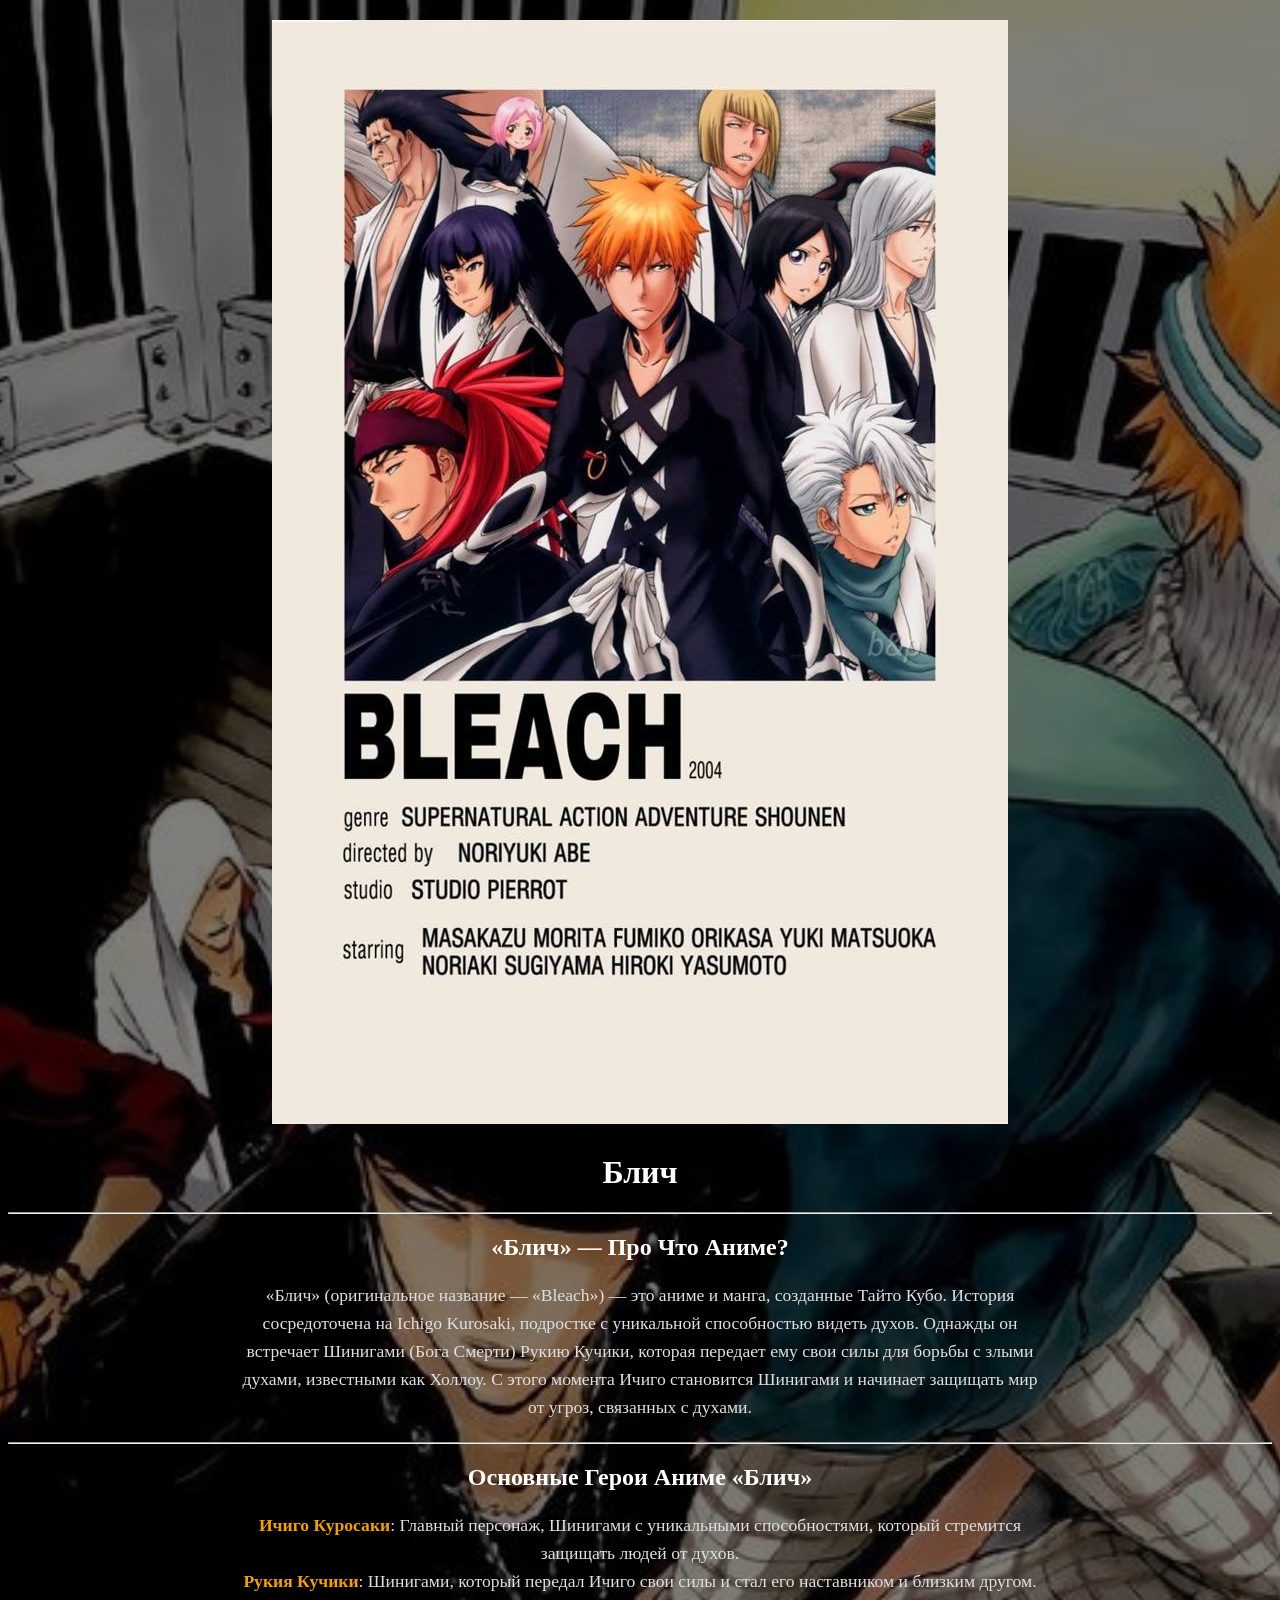
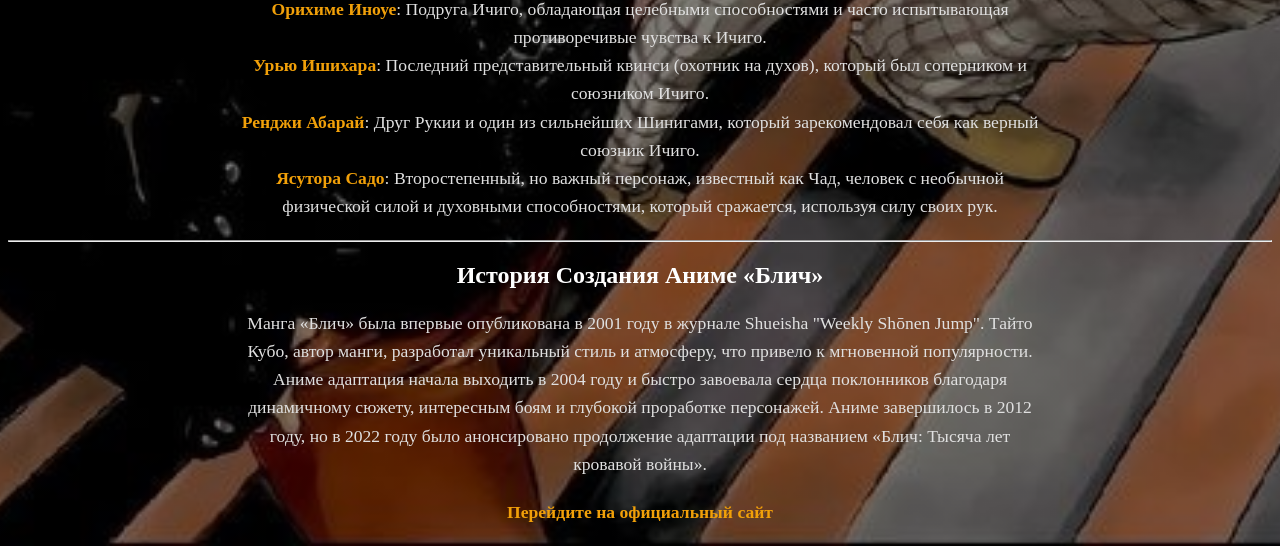
<file: index.html>
<!DOCTYPE html>

<html>

<head>
  <meta charset="UTF-8">
  <meta name="viewport" content="width=device-width, initial-scale=1.0">
  <title>Bleach</title>
  <link rel="stylesheet" href="style.css">
</head>

<body>
  <p>
    <img src="image_on_the_top.jpg" alt="image_on_the_top">
  </p>
  <h1>Блич</h1>
  <hr>
  <h2>«Блич» — Про Что Аниме?</h2>
  <p>«Блич» (оригинальное название — «Bleach») — это аниме и манга, созданные Тайто Кубо. История сосредоточена на
    Ichigo Kurosaki, подростке с уникальной способностью видеть духов. Однажды он встречает Шинигами (Бога Смерти) Рукию
    Кучики, которая передает ему свои силы для борьбы с злыми духами, известными как Холлоу. С этого момента Ичиго
    становится Шинигами и начинает защищать мир от угроз, связанных с духами.</p>
    <hr>
  <h2>Основные Герои Аниме «Блич»</h2>

  <p><b><a href="ichigo.html">Ичиго Куросаки</a></b>: Главный персонаж, Шинигами с уникальными способностями, который
    стремится защищать людей от духов.<br>

    <b><a href="rukia.html">Рукия Кучики</a></b>: Шинигами, который передал Ичиго свои силы и стал его наставником и
    близким другом.<br>

    <b><a href="orihime.html">Орихиме Иноуе</a></b>: Подруга Ичиго, обладающая целебными способностями и часто
    испытывающая противоречивые чувства к Ичиго.<br>

    <b><a href="uryu.html">Урью Ишихара</a></b>: Последний представительный квинси (охотник на духов), который был
    соперником и союзником Ичиго.<br>

    <b><a href="renji.html">Ренджи Абарай</a></b>: Друг Рукии и один из сильнейших Шинигами, который зарекомендовал себя
    как верный союзник Ичиго.<br>

    <b><a href="yasutora.html">Ясутора Садо</a></b>: Второстепенный, но важный персонаж, известный как Чад, человек с
    необычной физической силой и духовными способностями, который сражается, используя силу своих рук.<br>
  </p>
  <hr>
  <h2>История Создания Аниме «Блич»</h2>
  <p>
    Манга «Блич» была впервые опубликована в 2001 году в журнале Shueisha "Weekly Shōnen Jump". Тайто Кубо, автор манги,
    разработал уникальный стиль и атмосферу, что привело к мгновенной популярности. Аниме адаптация начала выходить в
    2004 году и быстро завоевала сердца поклонников благодаря динамичному сюжету, интересным боям и глубокой проработке
    персонажей. Аниме завершилось в 2012 году, но в 2022 году было анонсировано продолжение адаптации под названием
    «Блич: Тысяча лет кровавой войны».
  </p>
  <p>
    <b>
      <a href="https://bleach-jut-su.ru/" target="_blank">
        Перейдите на официальный сайт
      </a>
    </b>
  </p>
</body>

</html>
</file>
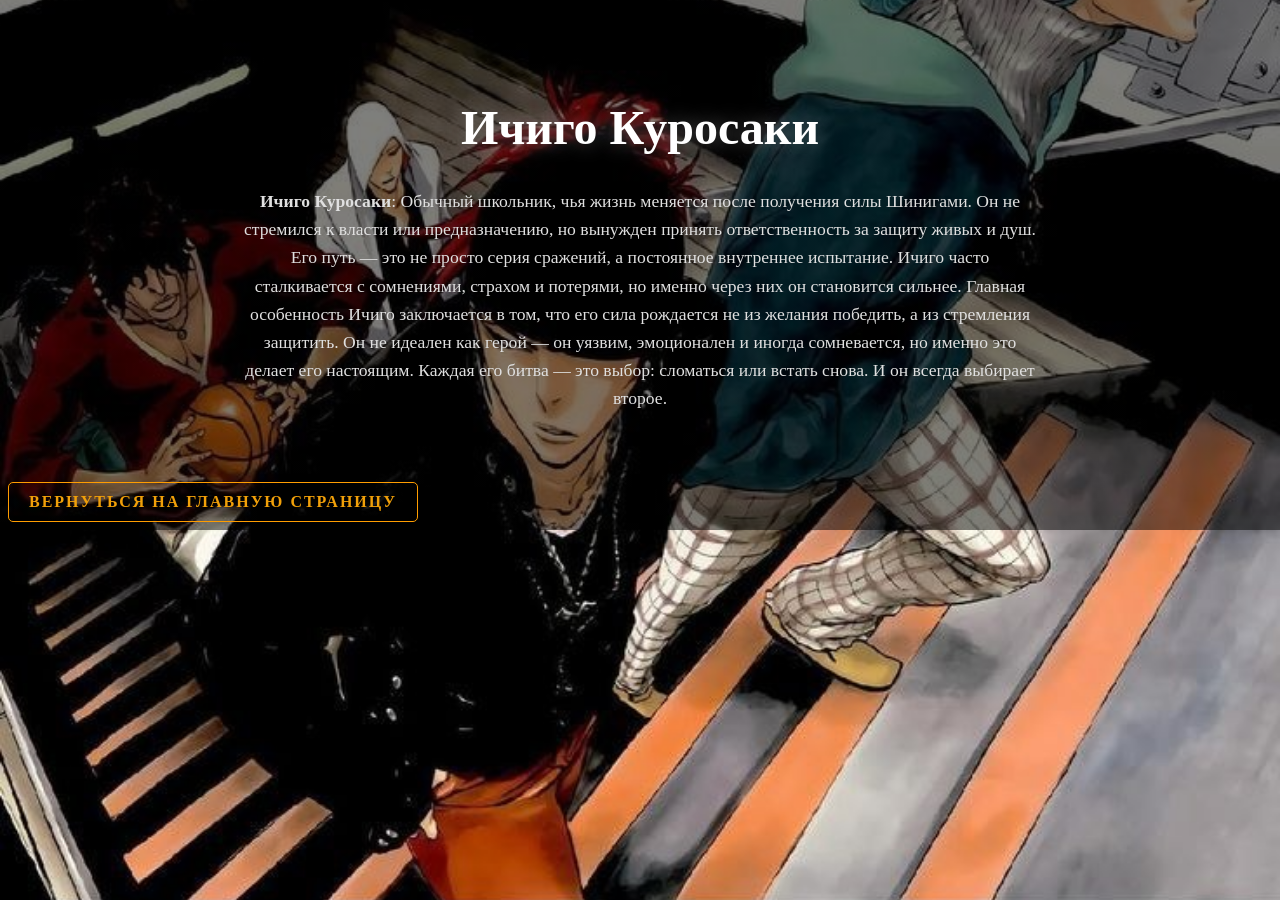
<file: ichigo.html>
<!DOCTYPE html>
<html>

<head>
    <meta charset="UTF-8">
    <meta name="viewport" content="width=device-width, initial-scale=1.0">
    <title>Ичиго Куросаки - Bleach</title>
    <link rel="stylesheet" href="style.css">
</head>

<body>
    <h1 class="character-title">Ичиго Куросаки</h1>
    <p><b>Ичиго Куросаки</b>: Обычный школьник, чья жизнь меняется после получения силы Шинигами. Он не стремился к
        власти или предназначению, но вынужден принять ответственность за защиту живых и душ.

        Его путь — это не просто серия сражений, а постоянное внутреннее испытание. Ичиго часто сталкивается с
        сомнениями, страхом и потерями, но именно через них он становится сильнее.

        Главная особенность Ичиго заключается в том, что его сила рождается не из желания победить, а из стремления
        защитить. Он не идеален как герой — он уязвим, эмоционален и иногда сомневается, но именно это делает его
        настоящим.

        Каждая его битва — это выбор: сломаться или встать снова. И он всегда выбирает второе.
    </p>
    <a href="index.html" class="back-link">Вернуться на главную страницу</a>
</body>

</html>
</file>
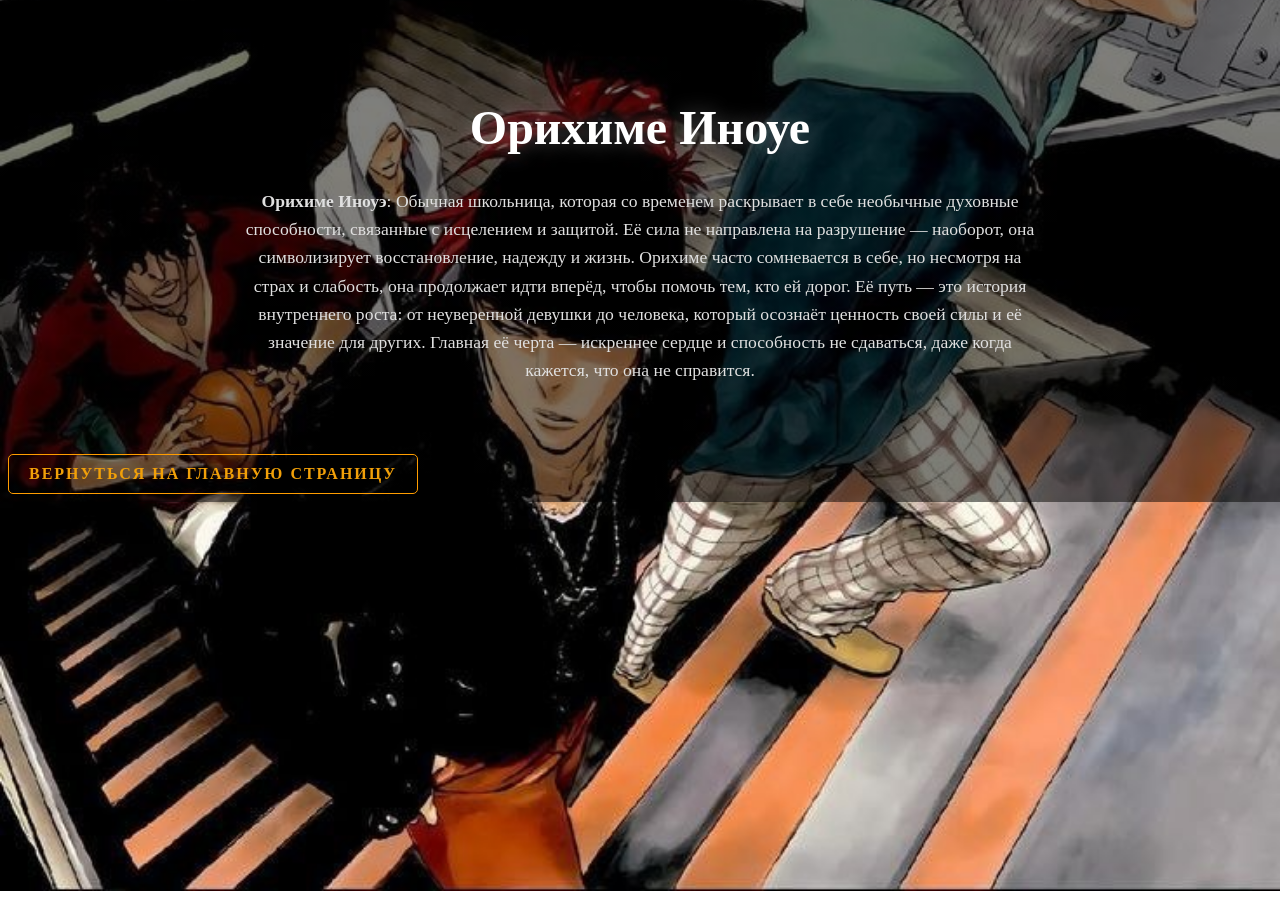
<file: orihime.html>
<!DOCTYPE html>
<html>

<head>
    <meta charset="UTF-8">
    <meta name="viewport" content="width=device-width, initial-scale=1.0">
    <title>Орихиме Иноуе - Bleach</title>
    <link rel="stylesheet" href="style.css">
</head>

<body>
    <h1 class="character-title">Орихиме Иноуе</h1>
    <p><b>Орихиме Иноуэ</b>: Обычная школьница, которая со временем раскрывает в себе необычные духовные способности,
        связанные с исцелением и защитой.

        Её сила не направлена на разрушение — наоборот, она символизирует восстановление, надежду и жизнь. Орихиме часто
        сомневается в себе, но несмотря на страх и слабость, она продолжает идти вперёд, чтобы помочь тем, кто ей дорог.

        Её путь — это история внутреннего роста: от неуверенной девушки до человека, который осознаёт ценность своей
        силы и её значение для других. Главная её черта — искреннее сердце и способность не сдаваться, даже когда
        кажется, что она не справится.
    </p>
    <a href="index.html" class="back-link">Вернуться на главную страницу</a>
</body>

</html>
</file>
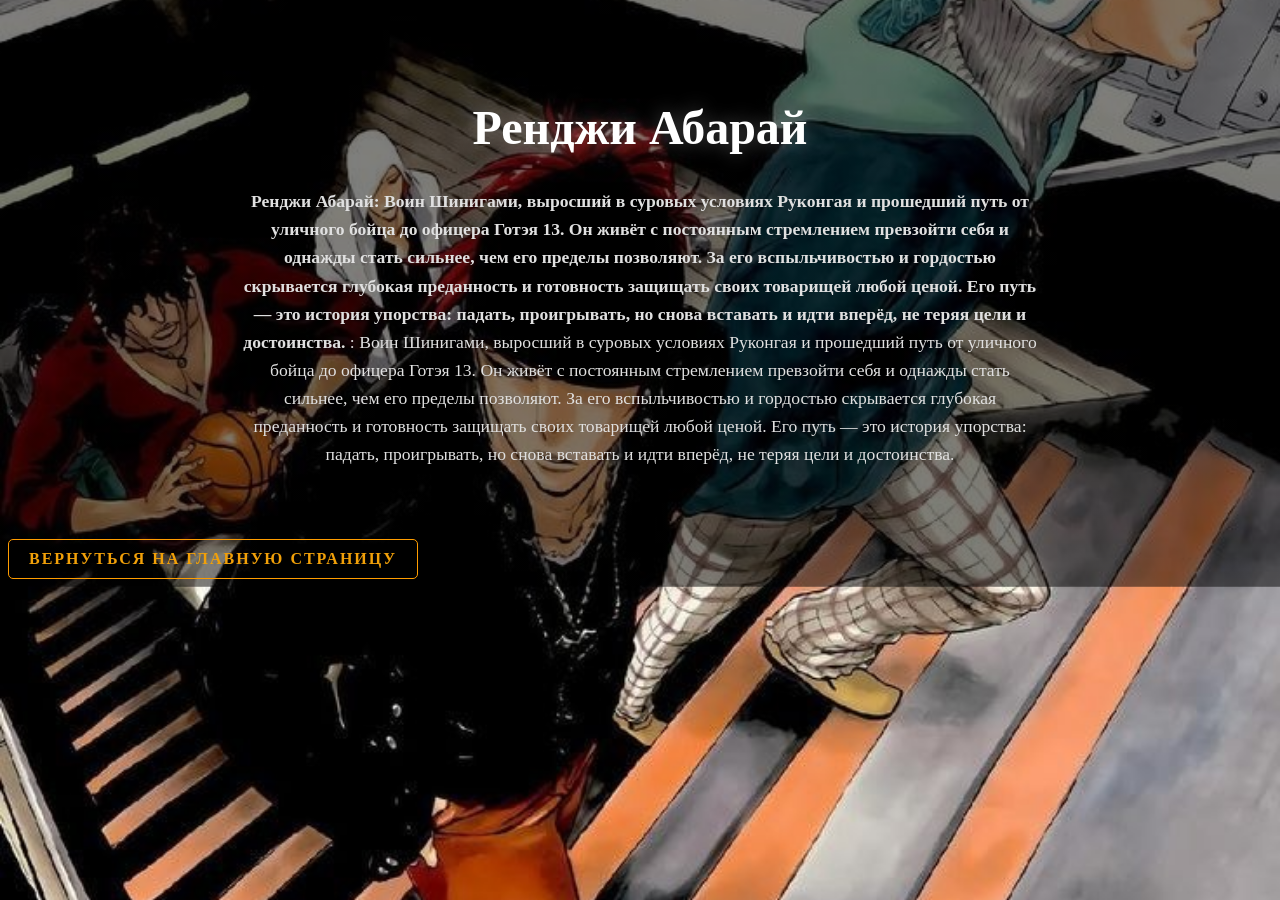
<file: renji.html>
<!DOCTYPE html>
<html>

<head>
    <meta charset="UTF-8">
    <meta name="viewport" content="width=device-width, initial-scale=1.0">
    <title>Ренджи Абарай - Bleach</title>
    <link rel="stylesheet" href="style.css">
</head>

<body>
    <h1 class="character-title">Ренджи Абарай</h1>
    <p><b>Ренджи Абарай: Воин Шинигами, выросший в суровых условиях Руконгая и прошедший путь от уличного бойца до
            офицера Готэя 13.

            Он живёт с постоянным стремлением превзойти себя и однажды стать сильнее, чем его пределы позволяют. За его
            вспыльчивостью и гордостью скрывается глубокая преданность и готовность защищать своих товарищей любой
            ценой.

            Его путь — это история упорства: падать, проигрывать, но снова вставать и идти вперёд, не теряя цели и
            достоинства.
        </b>: Воин Шинигами, выросший в суровых условиях Руконгая и прошедший путь от уличного бойца до офицера Готэя
        13.

        Он живёт с постоянным стремлением превзойти себя и однажды стать сильнее, чем его пределы позволяют. За его
        вспыльчивостью и гордостью скрывается глубокая преданность и готовность защищать своих товарищей любой ценой.

        Его путь — это история упорства: падать, проигрывать, но снова вставать и идти вперёд, не теряя цели и
        достоинства.
    </p>
    <a href="index.html" class="back-link">Вернуться на главную страницу</a>
</body>

</html>
</file>
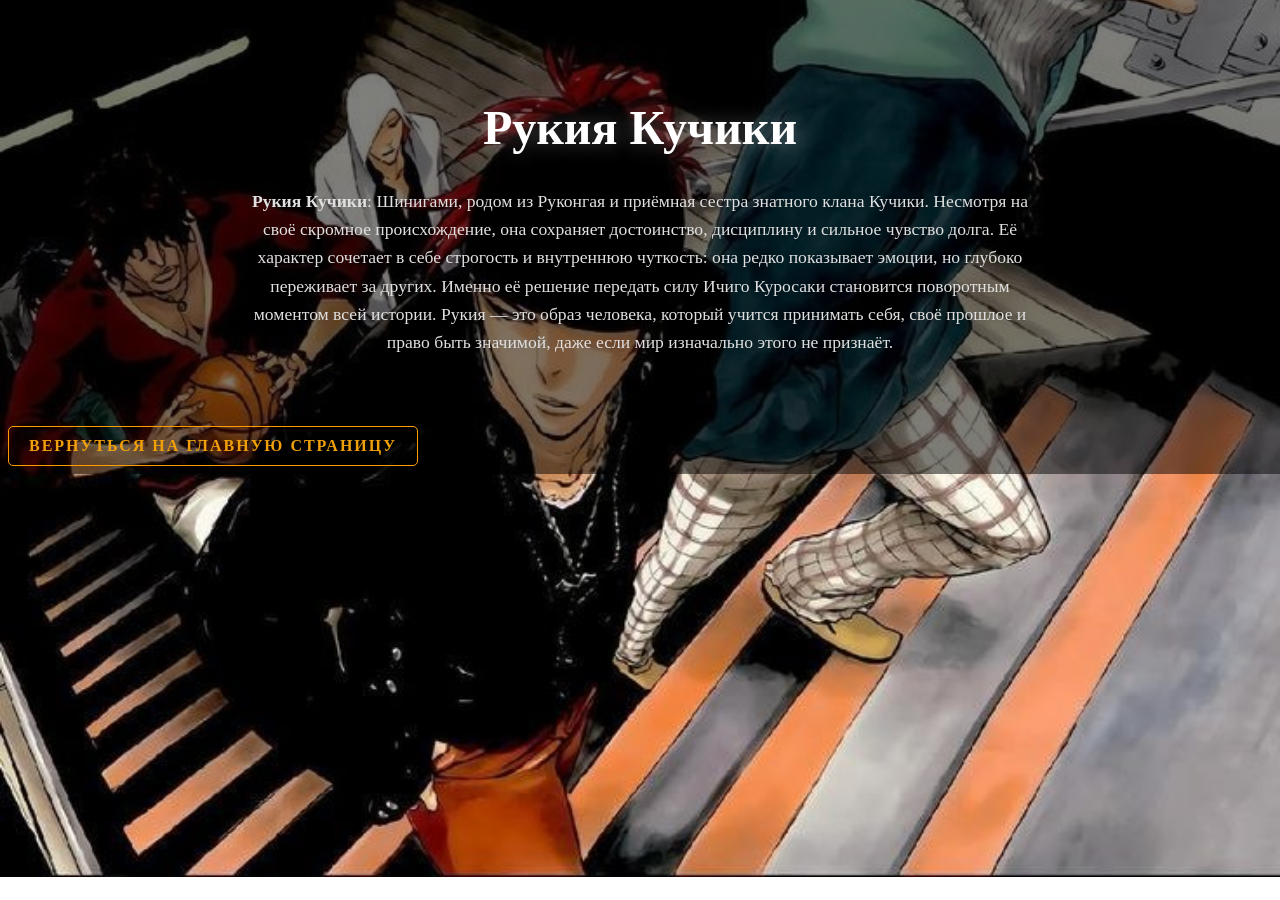
<file: rukia.html>
<!DOCTYPE html>
<html>

<head>
    <meta charset="UTF-8">
    <meta name="viewport" content="width=device-width, initial-scale=1.0">
    <title>Рукия Кучики - Bleach</title>
    <link rel="stylesheet" href="style.css">
</head>

<body>
    <h1 class="character-title">Рукия Кучики</h1>
    <p><b>Рукия Кучики</b>: Шинигами, родом из Руконгая и приёмная сестра знатного клана Кучики. Несмотря на своё
        скромное происхождение, она сохраняет достоинство, дисциплину и сильное чувство долга.
        Её характер сочетает в себе строгость и внутреннюю чуткость: она редко показывает эмоции, но глубоко переживает
        за других. Именно её решение передать силу Ичиго Куросаки становится поворотным моментом всей истории.
        Рукия — это образ человека, который учится принимать себя, своё прошлое и право быть значимой, даже если мир
        изначально этого не признаёт.</p>
    <a href="index.html" class="back-link">Вернуться на главную страницу</a>
</body>

</html>
</file>
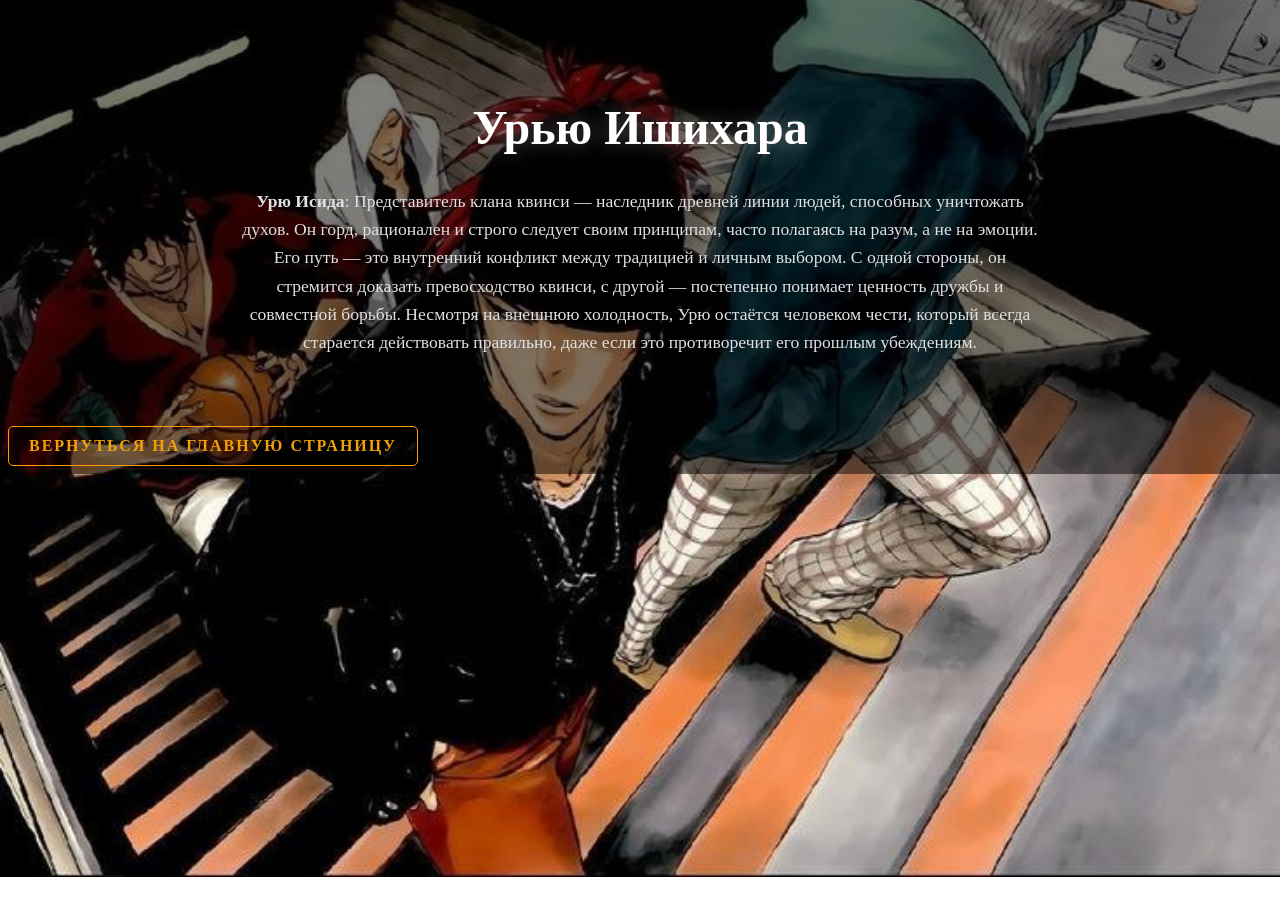
<file: uryu.html>
<!DOCTYPE html>
<html>

<head>
    <meta charset="UTF-8">
    <meta name="viewport" content="width=device-width, initial-scale=1.0">
    <title>Урью Ишихара - Bleach</title>
    <link rel="stylesheet" href="style.css">
</head>

<body>
    <h1 class="character-title">Урью Ишихара</h1>
    <p><b>Урю Исида</b>: Представитель клана квинси — наследник древней линии людей, способных уничтожать духов. Он
        горд, рационален и строго следует своим принципам, часто полагаясь на разум, а не на эмоции.

        Его путь — это внутренний конфликт между традицией и личным выбором. С одной стороны, он стремится доказать
        превосходство квинси, с другой — постепенно понимает ценность дружбы и совместной борьбы.

        Несмотря на внешнюю холодность, Урю остаётся человеком чести, который всегда старается действовать правильно,
        даже если это противоречит его прошлым убеждениям.
    </p>
    <a href="index.html" class="back-link">Вернуться на главную страницу</a>
</body>

</html>
</file>
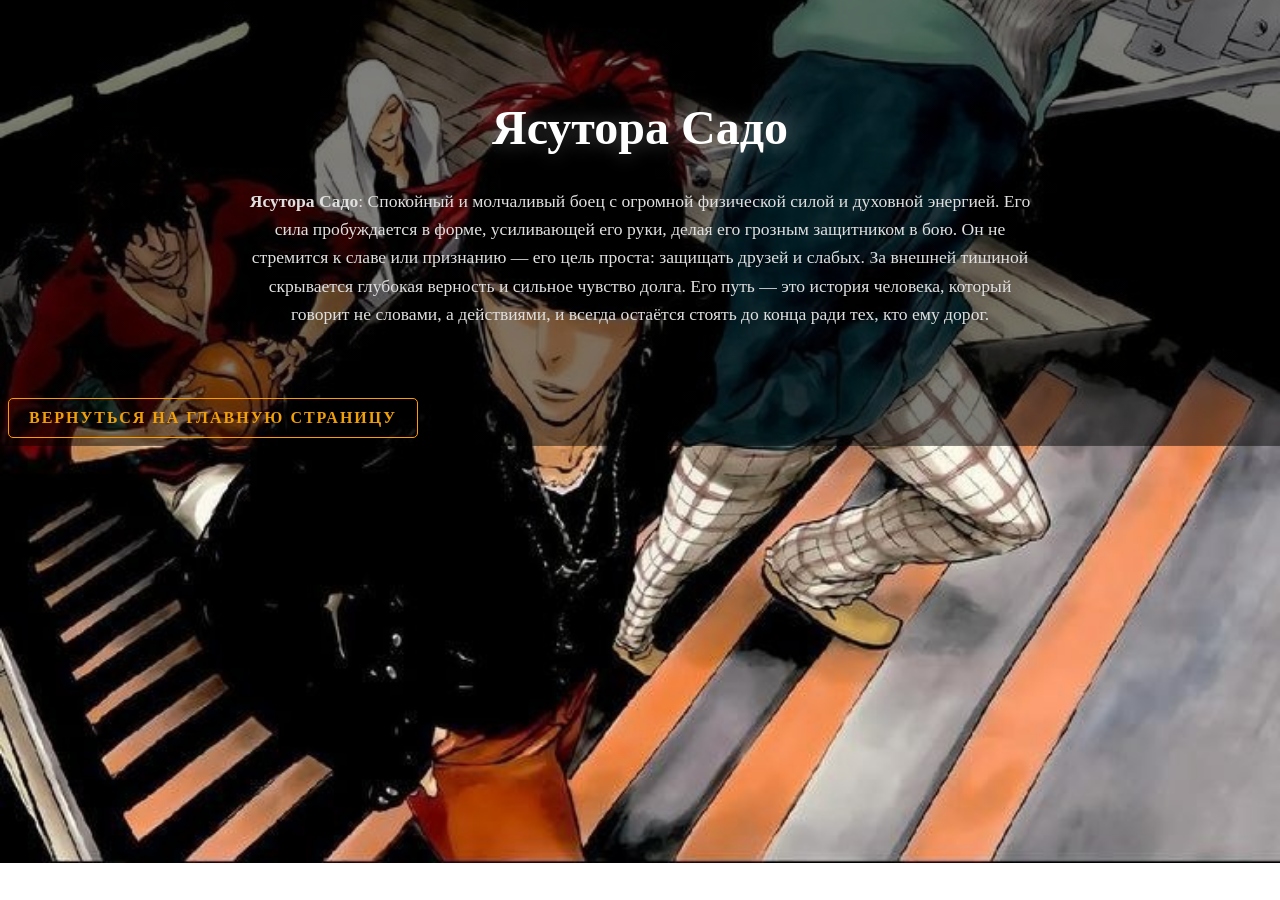
<file: yasutora.html>
<!DOCTYPE html>
<html>

<head>
    <meta charset="UTF-8">
    <meta name="viewport" content="width=device-width, initial-scale=1.0">
    <title>Ясутора Садо - Bleach</title>
    <link rel="stylesheet" href="style.css">
</head>

<body>
    <h1 class="character-title">Ясутора Садо</h1>
    <p><b>Ясутора Садо</b>: Спокойный и молчаливый боец с огромной физической силой и духовной энергией. Его сила
        пробуждается в форме, усиливающей его руки, делая его грозным защитником в бою.

        Он не стремится к славе или признанию — его цель проста: защищать друзей и слабых. За внешней тишиной скрывается
        глубокая верность и сильное чувство долга.

        Его путь — это история человека, который говорит не словами, а действиями, и всегда остаётся стоять до конца
        ради тех, кто ему дорог.</p>
    <a href="index.html" class="back-link">Вернуться на главную страницу</a>
</body>

</html>
</file>
<file: style.css>
body {
    background-image: linear-gradient(rgba(0, 0, 0, 0.5), rgba(0, 0, 0, 0.5)), url("backround.jpg");
    background-size: cover;
    background-repeat: no-repeat;
    background-position: center;
    color: white;
    /* Matn rangini oq qilamiz */
}

img {
    max-width: 100%;
    height: auto;
}

/* h1, p {
    color: white;
    text-shadow: 2px 2px 4px rgba(0,0,0,0.7);
} */
h1 {
    text-align: center;
}

h2 {
    text-align: center;
}

p {
    color: #e0e0e0;
    text-align: center;
    font-size: 1.1rem;
    line-height: 1.6;
    max-width: 800px;
    margin: 20px auto;
}

a {
    color: #f1a009;
    /* Distinct Bleach orange/gold color */
    text-decoration: none;
    transition: all 0.3s ease;
    font-weight: bold;
    border-bottom: 2px solid transparent;
}

a:hover {
    color: #ffffff;
    border-bottom: 2px solid #ff9d00;
    text-shadow: 0 0 10px rgba(255, 157, 0, 0.8);
}

.back-link {
    display: inline-block;
    margin-top: 50px;
    padding: 10px 20px;
    border: 1px solid #ff9d00;
    border-radius: 5px;
    text-transform: uppercase;
    letter-spacing: 2px;
}

.character-title {
    font-size: 3rem;
    margin-top: 100px;
    text-shadow: 0 0 20px rgba(255, 255, 255, 0.3);
}
</file>
